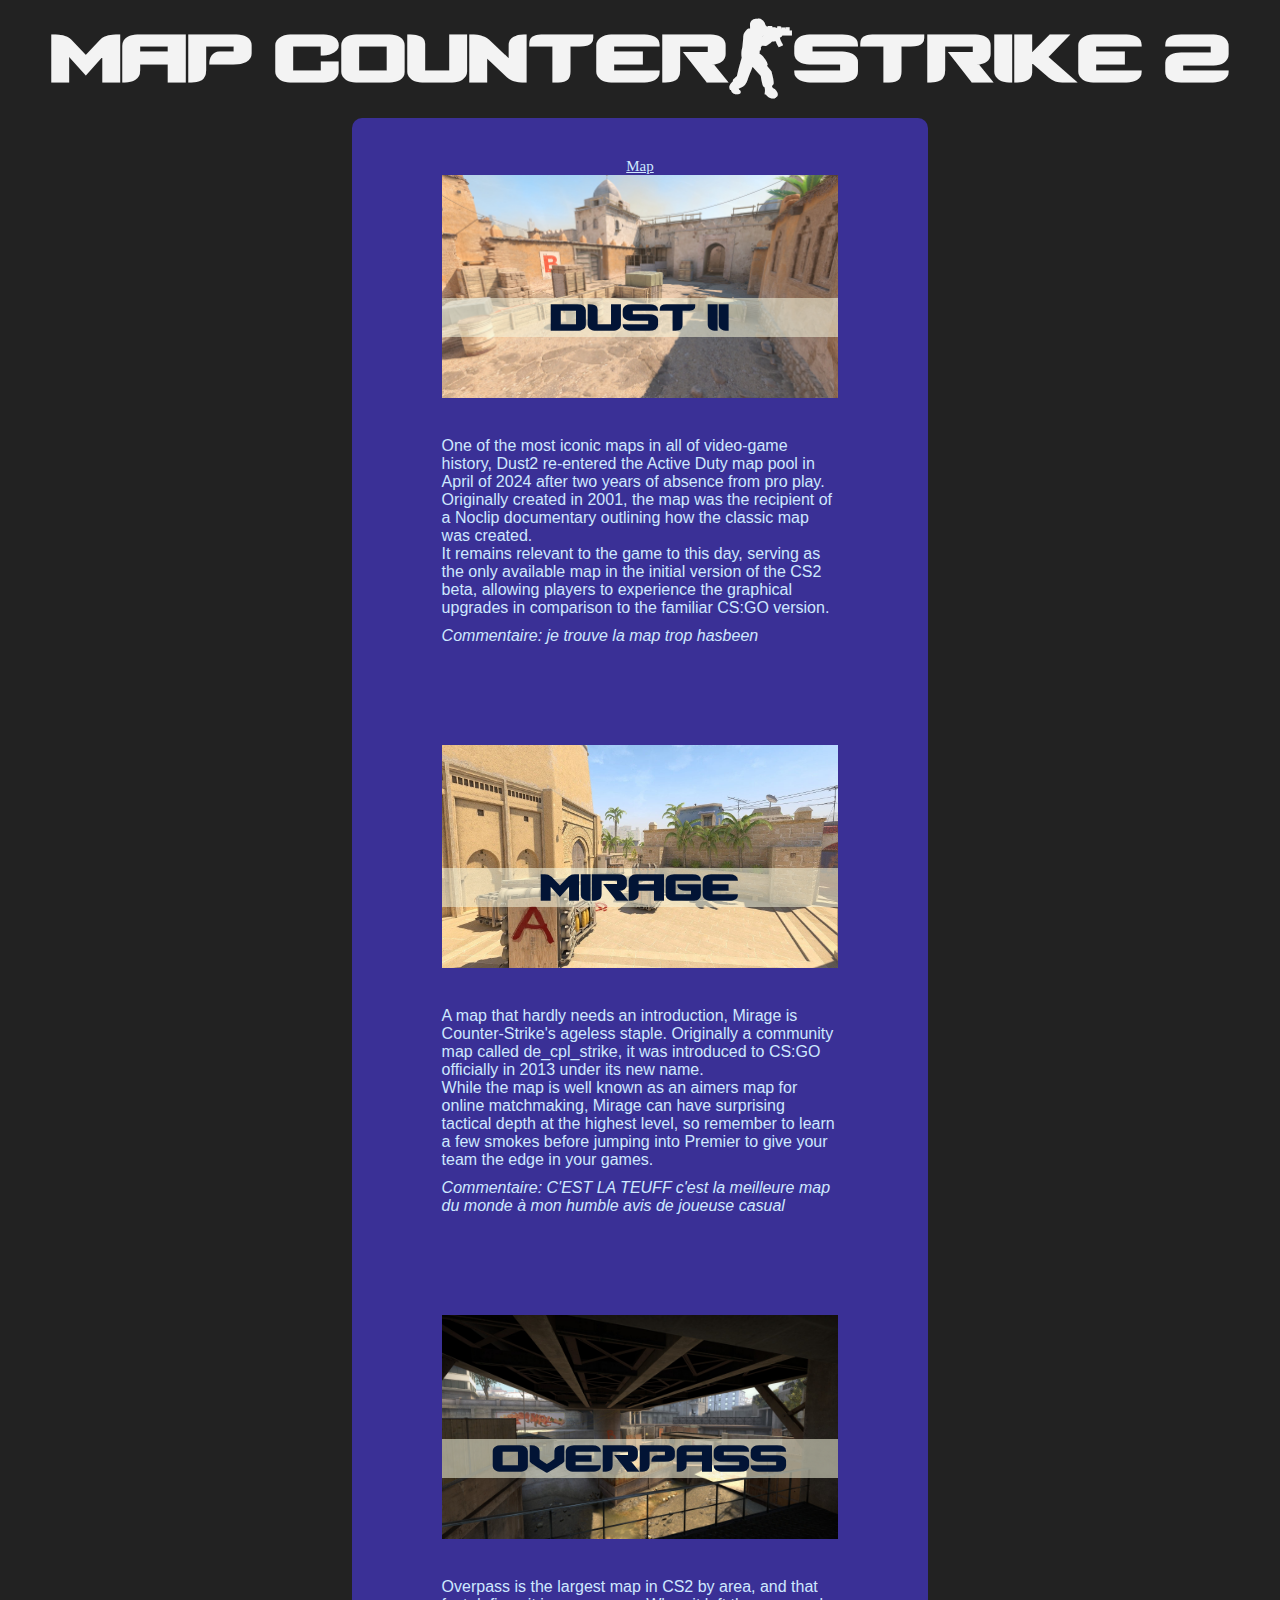
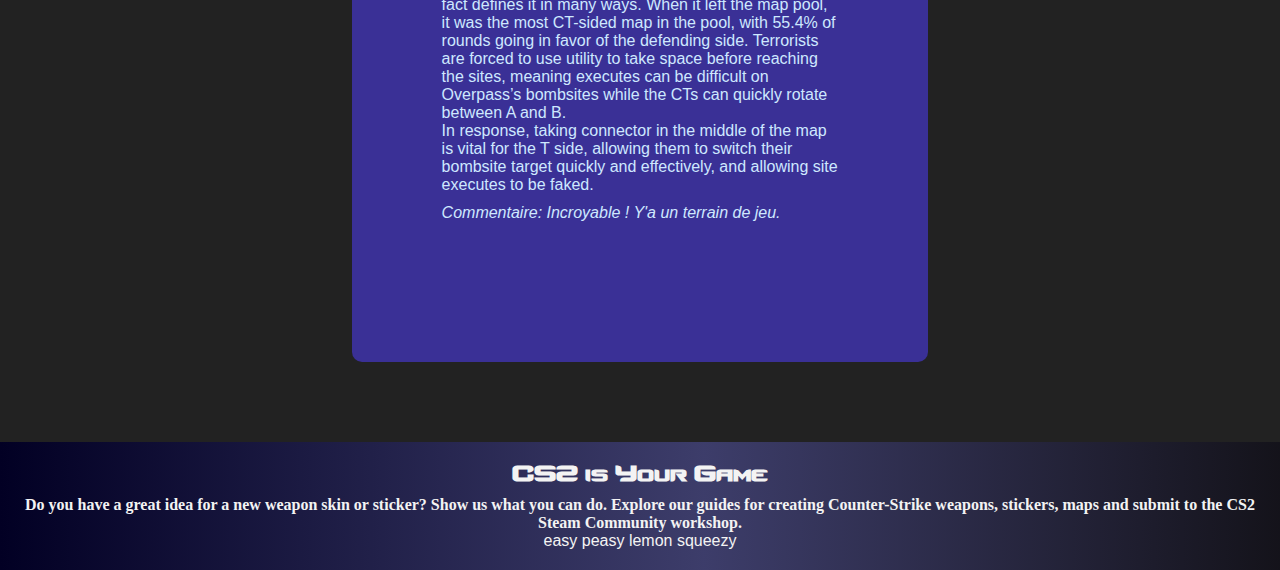
<file: index.html>
<!DOCTYPE html>
<html lang="en">

<head>
    <meta charset="UTF-8">
    <meta name="viewport" content="width=device-width, initial-scale=1.0">
    <title>Document</title>
    <link rel="stylesheet" href="./Style/style.css">
</head>

<body>
    <main>
        <h1>MAP COUNTER-STRIKE 2</h1>
        <div id="content">
        <div class="map">
            <a href="dust2.html">map</a>
            <img src="./images/dust2.jpg" alt="dust 2">
            <h2>DUST II</h2>
            <p class="info">One of the most iconic maps in all of video-game history, Dust2 re-entered the Active Duty map pool in April of 2024 after two years of absence from pro play. Originally created in 2001, the map was the recipient of a Noclip documentary outlining how the classic map was created. 
            <br>
            It remains relevant to the game to this day, serving as the only available map in the initial version of the CS2 beta, allowing players to experience the graphical upgrades in comparison to the familiar CS:GO version.</p>
            <p class="com">Commentaire: je trouve la map trop hasbeen</p>
        </div>

        <div class="map">
            <img src="./images/mirage.jpg" alt="mirage">
            <h2>MIRAGE</h2>
            <p class="info">A map that hardly needs an introduction, Mirage is Counter-Strike's ageless staple. Originally a community map called de_cpl_strike, it was introduced to CS:GO officially in 2013 under its new name.
            <br>
            While the map is well known as an aimers map for online matchmaking, Mirage can have surprising tactical depth at the highest level, so remember to learn a few smokes before jumping into Premier to give your team the edge in your games.
            </p>
            <p class="com">Commentaire: C'EST LA TEUFF c'est la meilleure map du monde à mon humble avis de joueuse casual</p>

        </div>

        <div class="map">
            <img src="./images/overpass.jpg">
            <h2>OVERPASS</h2>
            <p class="info"> Overpass is the largest map in CS2 by area, and that fact defines it in many ways. When it left the map pool, it was the most CT-sided map in the pool, with 55.4% of rounds going in favor of the defending side. Terrorists are forced to use utility to take space before reaching the sites, meaning executes can be difficult on Overpass’s bombsites while the CTs can quickly rotate between A and B.
            <br>
            In response, taking connector in the middle of the map is vital for the T side, allowing them to switch their bombsite target quickly and effectively, and allowing site executes to be faked.
            </p>
            <p class="com">Commentaire: Incroyable ! Y'a un terrain de jeu.</p>
        </div>
        </div>
    </main>

    <footer>
        <div id="click">
            <h3>CS2 is Your Game</h3>
            <h4>Do you have a great idea for a new weapon skin or sticker? Show us what you can do. Explore our guides for creating Counter-Strike weapons, stickers, maps and submit to the CS2 Steam Community workshop.</h4>
            <p>easy peasy lemon squeezy</p>
        </div>
    </footer>
</body>

</html>
</file>
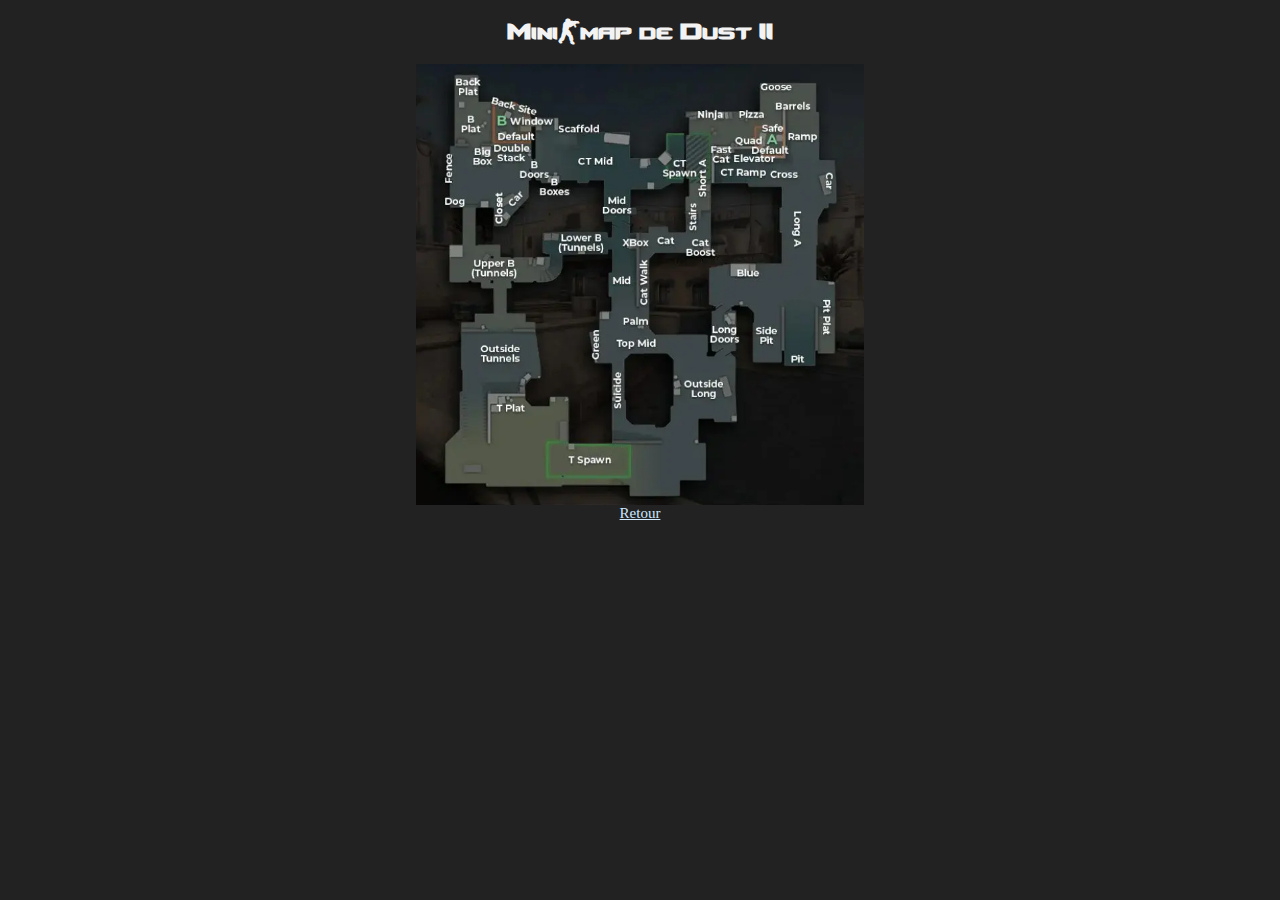
<file: dust2.html>
<!DOCTYPE html>
<html lang="en">
<head>
    <meta charset="UTF-8">
    <meta name="viewport" content="width=device-width, initial-scale=1.0">
    <title>Document</title>
    <link rel="stylesheet" href="./Style/style.css">
</head>
<body>
    <h3 class="h3-map">Mini-map de Dust II</h3>
    <img src="./images/mapdust2.png" alt="mini-map de Dust II" class="img-map">
    <a href="index.html">Retour</a>
</body>
</html>
</file>
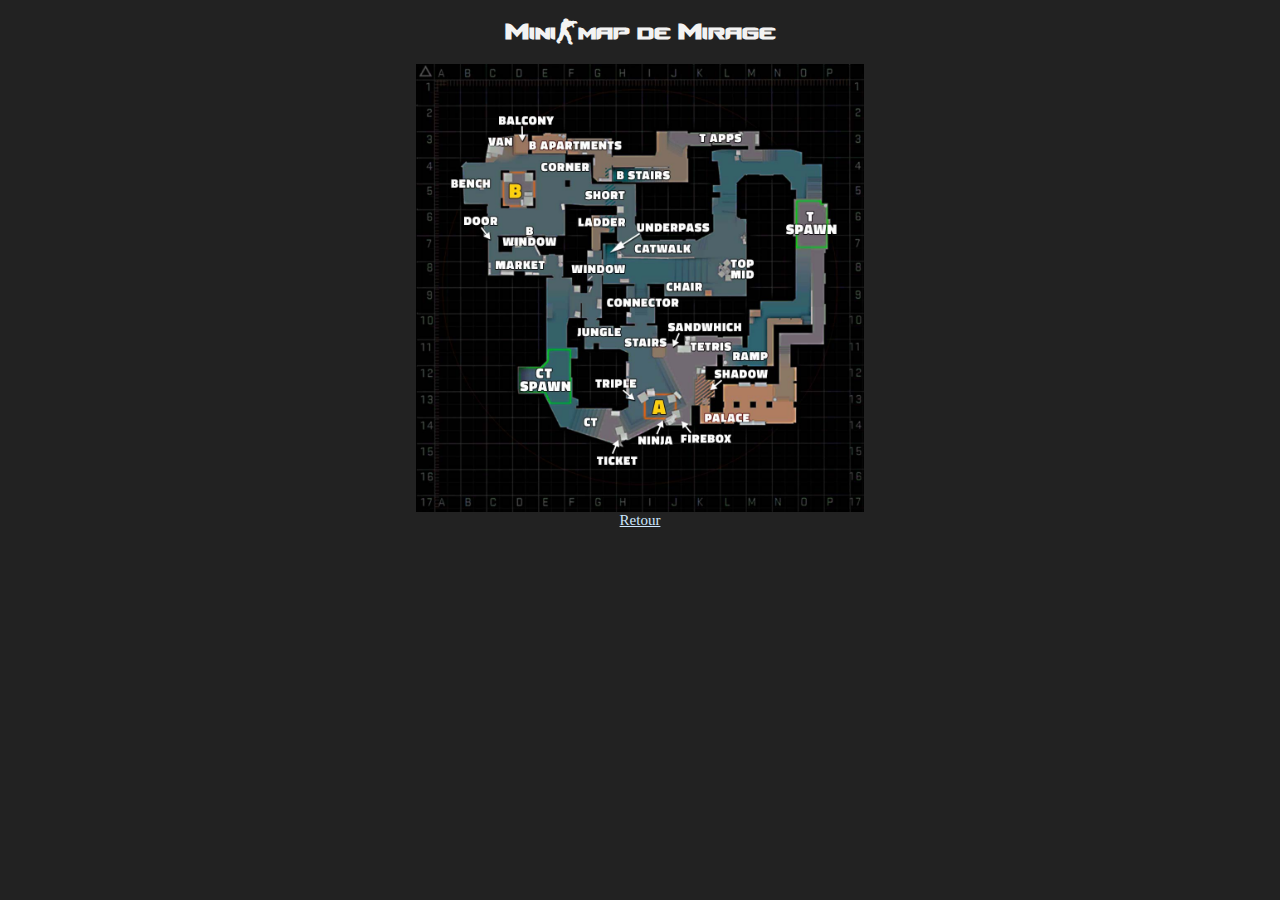
<file: mirage.html>
<!DOCTYPE html>
<html lang="en">

<head>
    <meta charset="UTF-8">
    <meta name="viewport" content="width=device-width, initial-scale=1.0">
    <title>Document</title>
    <link rel="stylesheet" href="./Style/style.css">
</head>

<body>

    <h3 class="h3-map">Mini-map de Mirage</h3>
    <img src="./images/mapmirage.jpg" alt="mini-map de mirage" class="img-map">
    <a href="index.html">Retour</a>
</body>

</html>
</file>
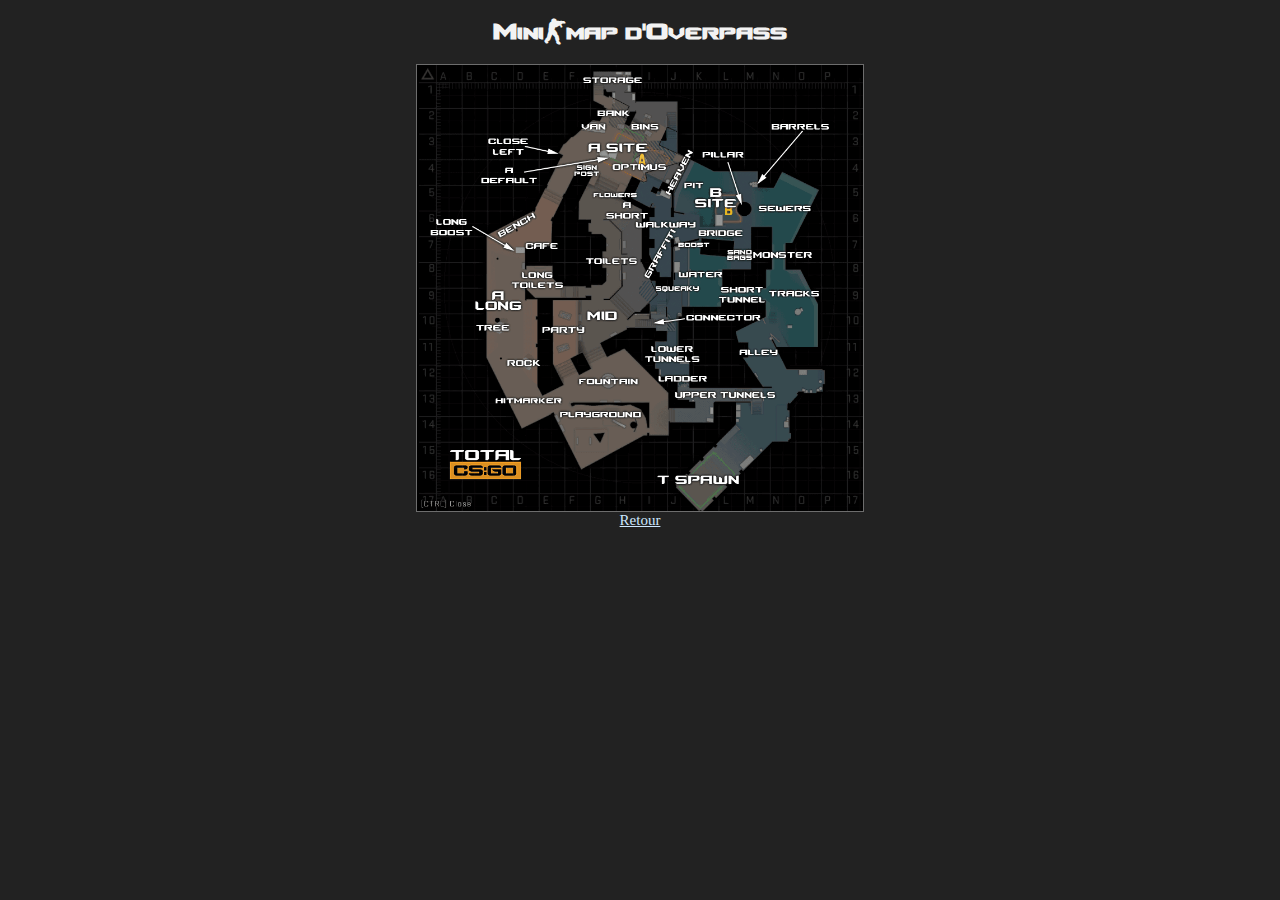
<file: overpass.html>
<!DOCTYPE html>
<html lang="en">

<head>
    <meta charset="UTF-8">
    <meta name="viewport" content="width=device-width, initial-scale=1.0">
    <title>Document</title>
    <link rel="stylesheet" href="./Style/style.css">
</head>

<body>
    <h3 class="h3-map">Mini-map d'Overpass</h3>
    <img src="./images/mapoverpass.png" alt="mini-map d'Overpass" class="img-map">
    <a href="index.html">Retour</a>

</body>

</html>
</file>
<file: Style/style.css>
* {
    box-sizing: border-box;
    margin: 0;
    padding: 0;
    list-style: none;
    text-decoration: none;

}

@font-face {
    font-family: "cs_regular";
    src: url(../fonts/cs_regular.ttf);
}


body {
    background-color: rgb(34, 34, 34);
}

h1,
h2,
h3 {
    font-family: "cs_regular";
}

h1 {
    font-size: 90px;
    color: rgb(243, 243, 243);
    width: fit-content;
    margin: auto;
    margin-top: 25px;
    margin-bottom: 25px;
}

h2 {
    font-size: 50px;
    color: rgb(2, 20, 53);
    margin-bottom: 5px;
    position: relative;
    top: -100px;
    background-color: rgba(245, 245, 220, 0.555);
    width: 80%;
    text-align: center;
    margin: auto;
}

h3 {
    font-size: 30px;
    margin-bottom: 10px;
}

p {
    font-family: 'Gill Sans', 'Gill Sans MT', Calibri, 'Trebuchet MS', sans-serif;
    width: 80%;
    margin: auto;
}


#content {
    width: 45%;
    margin: 50px;
    padding: 40px;
    margin: auto;
    border-radius: 10px;
    background-color: rgb(58, 48, 150);
    color: rgb(206, 232, 255);

}

.map {
    margin-bottom: 100px;

}

img {
    width: 80%;
    display: flex;
    margin: auto;
}

.com {
    font-style: italic;
    margin-top: 10px;
}

footer {
    height: fit-content;
    padding: 20px;
    color: rgb(243, 243, 243);
    text-align: center;
    margin-top: 80px;
    background: #020024;
    background: linear-gradient(90deg, rgba(2, 0, 36, 1) 0%, rgba(79, 79, 155, 0.596) 55%, rgba(12, 10, 22, 0.63) 100%);


}

a {
    color: rgb(206, 232, 255);
    font-size: 15px;
    width: fit-content;
    display: flex;
    margin: auto;
    text-transform: capitalize;
    text-decoration: underline;

}

a:hover {
    text-decoration: underline;
    font-weight: bold;
}

.img-map {
    width: 35%;
}

.h3-map {
    color: rgb(243, 243, 243);
    width: fit-content;
    display: flex;
    margin: auto;
    margin-top: 20px;
    margin-bottom: 20px;
}
</file>
